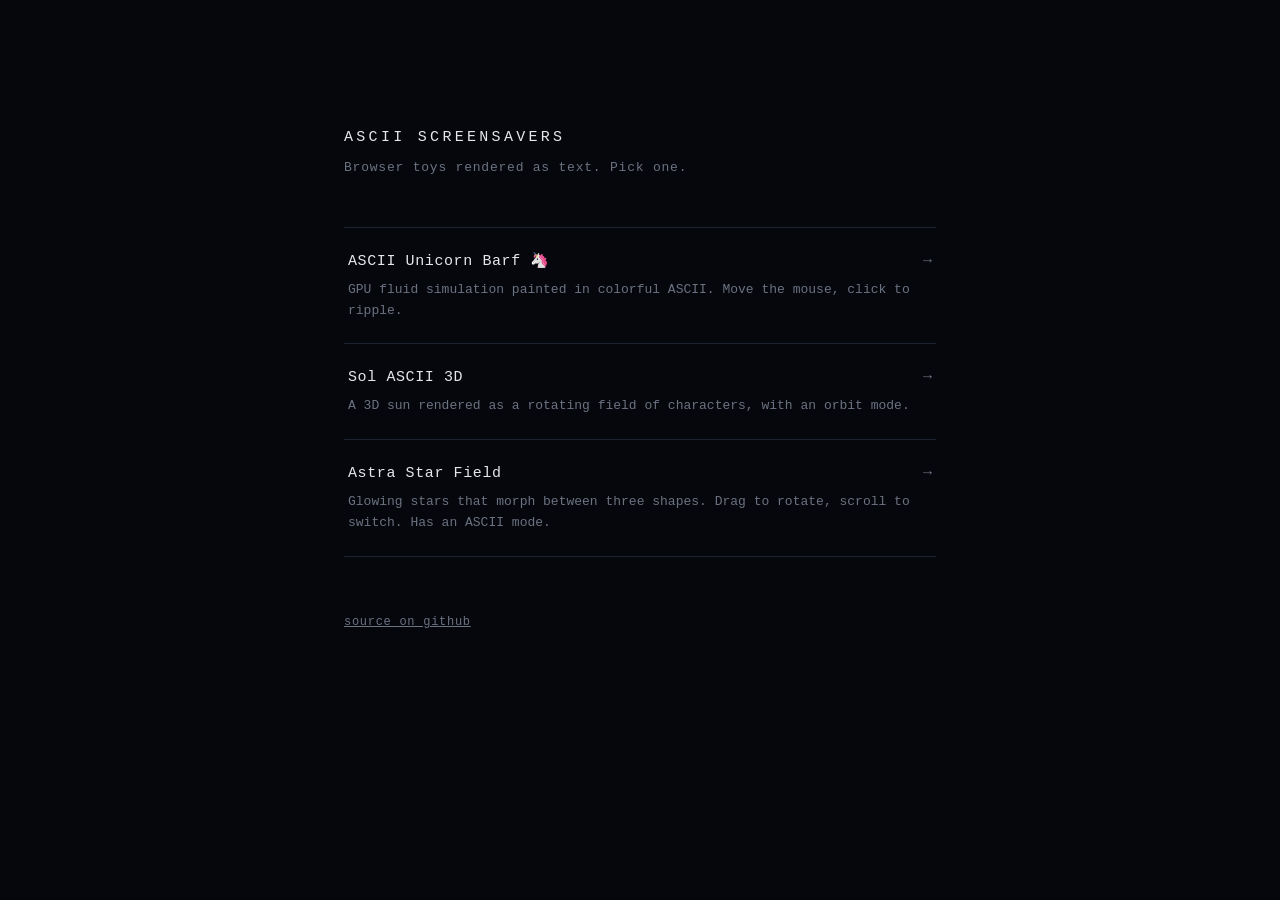
<file: index.html>
<!DOCTYPE html>
<html lang="en">
<head>
  <meta charset="UTF-8" />
  <meta name="viewport" content="width=device-width, initial-scale=1.0" />
  <title>ASCII Screensavers</title>
  <style>
    :root {
      --bg: #05070d;
      --fg: #e5e7eb;
      --dim: #6b7280;
      --line: #1c2230;
      --accent: #7dd3fc;
    }

    * { box-sizing: border-box; }

    html, body {
      margin: 0;
      padding: 0;
      min-height: 100%;
      background: var(--bg);
      color: var(--fg);
      font: 400 15px/1.6 "Courier New", monospace;
    }

    main {
      max-width: 640px;
      margin: 0 auto;
      padding: 14vh 24px 12vh;
    }

    h1 {
      margin: 0;
      font-size: 15px;
      font-weight: 400;
      letter-spacing: 0.22em;
      text-transform: uppercase;
      color: var(--fg);
    }

    .tagline {
      margin: 8px 0 0;
      color: var(--dim);
      font-size: 13px;
      letter-spacing: 0.06em;
    }

    ul {
      list-style: none;
      margin: 48px 0 0;
      padding: 0;
      border-top: 1px solid var(--line);
    }

    li { border-bottom: 1px solid var(--line); }

    a.entry {
      display: block;
      padding: 22px 4px;
      color: inherit;
      text-decoration: none;
      transition: background 0.2s ease, padding-left 0.2s ease;
    }

    a.entry:hover,
    a.entry:focus-visible {
      background: #0b1220;
      padding-left: 14px;
      outline: none;
    }

    .title {
      display: flex;
      align-items: baseline;
      gap: 12px;
    }

    .title .name { letter-spacing: 0.04em; }

    .title .arrow {
      margin-left: auto;
      color: var(--dim);
      transition: color 0.2s ease, transform 0.2s ease;
    }

    a.entry:hover .arrow,
    a.entry:focus-visible .arrow {
      color: var(--accent);
      transform: translateX(4px);
    }

    .desc {
      margin: 6px 0 0;
      color: var(--dim);
      font-size: 13px;
    }

    footer {
      margin-top: 56px;
      color: var(--dim);
      font-size: 12px;
      letter-spacing: 0.06em;
    }

    footer a { color: var(--dim); }

    @media (prefers-reduced-motion: reduce) {
      a.entry, .title .arrow { transition: none; }
    }
  </style>
</head>
<body>
  <main>
    <h1>ASCII Screensavers</h1>
    <p class="tagline">Browser toys rendered as text. Pick one.</p>

    <ul>
      <li>
        <a class="entry" href="animations/ascii-unicorn-barf/">
          <span class="title">
            <span class="name">ASCII Unicorn Barf 🦄</span>
            <span class="arrow">&rarr;</span>
          </span>
          <p class="desc">GPU fluid simulation painted in colorful ASCII. Move the mouse, click to ripple.</p>
        </a>
      </li>
      <li>
        <a class="entry" href="animations/sol-ascii-3d/">
          <span class="title">
            <span class="name">Sol ASCII 3D</span>
            <span class="arrow">&rarr;</span>
          </span>
          <p class="desc">A 3D sun rendered as a rotating field of characters, with an orbit mode.</p>
        </a>
      </li>
      <li>
        <a class="entry" href="animations/astra-star-field/">
          <span class="title">
            <span class="name">Astra Star Field</span>
            <span class="arrow">&rarr;</span>
          </span>
          <p class="desc">Glowing stars that morph between three shapes. Drag to rotate, scroll to switch. Has an ASCII mode.</p>
        </a>
      </li>
    </ul>

    <footer>
      <a href="https://github.com/gil/ascii-unicorn-barf">source on github</a>
    </footer>
  </main>
</body>
</html>
</file>
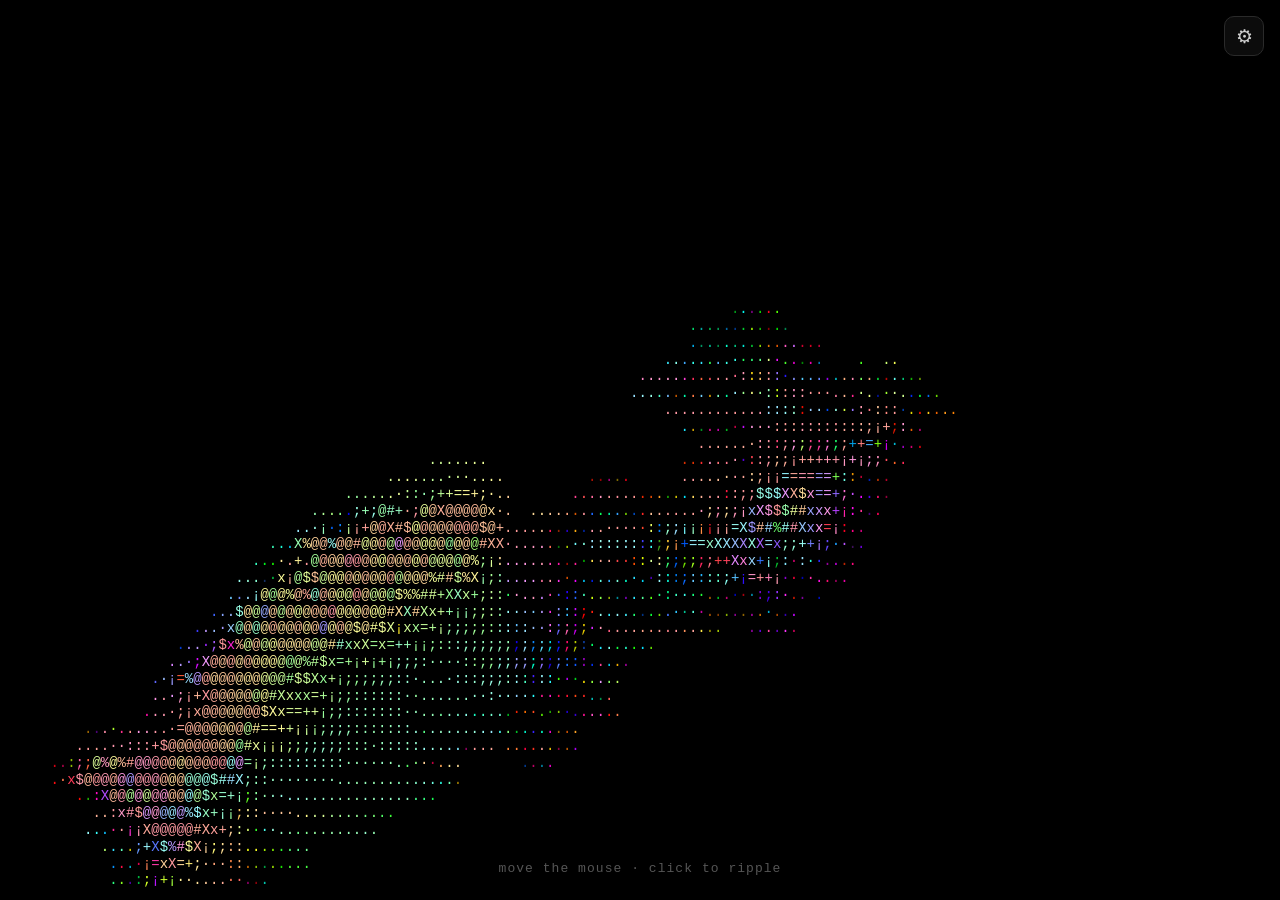
<file: animations/ascii-unicorn-barf/index.html>
<!DOCTYPE html>
<html lang="en">
<head>
  <meta charset="UTF-8" />
  <meta name="viewport" content="width=device-width, initial-scale=1.0" />
  <title>ASCII Unicorn Barf 🦄</title>
  <style>
    html, body {
      margin: 0;
      padding: 0;
      height: 100%;
      background: #000;
      overflow: hidden;
    }
    .ambient-canvas {
      position: fixed;
      inset: 0;
      display: block;
      width: 100vw;
      height: 100vh;
    }
    .hint {
      position: fixed;
      left: 50%;
      bottom: 24px;
      transform: translateX(-50%);
      color: #555;
      font: 400 13px "Courier New", monospace;
      letter-spacing: 0.08em;
      pointer-events: none;
      user-select: none;
      z-index: 2;
    }
  </style>
  <link rel="stylesheet" href="controls.css" />
</head>
<body>
  <canvas class="ambient-canvas"></canvas>
  <div class="hint">move the mouse &middot; click to ripple</div>

  <!-- lib: the whole engine in one class -->
  <script src="fluid-ascii.js"></script>
  <!-- UI: generic settings panel -->
  <script src="controls.js"></script>
  <!-- app: idle demo + instantiate + bind panel -->
  <script src="demo.js"></script>
  <script src="app.js"></script>
</body>
</html>
</file>
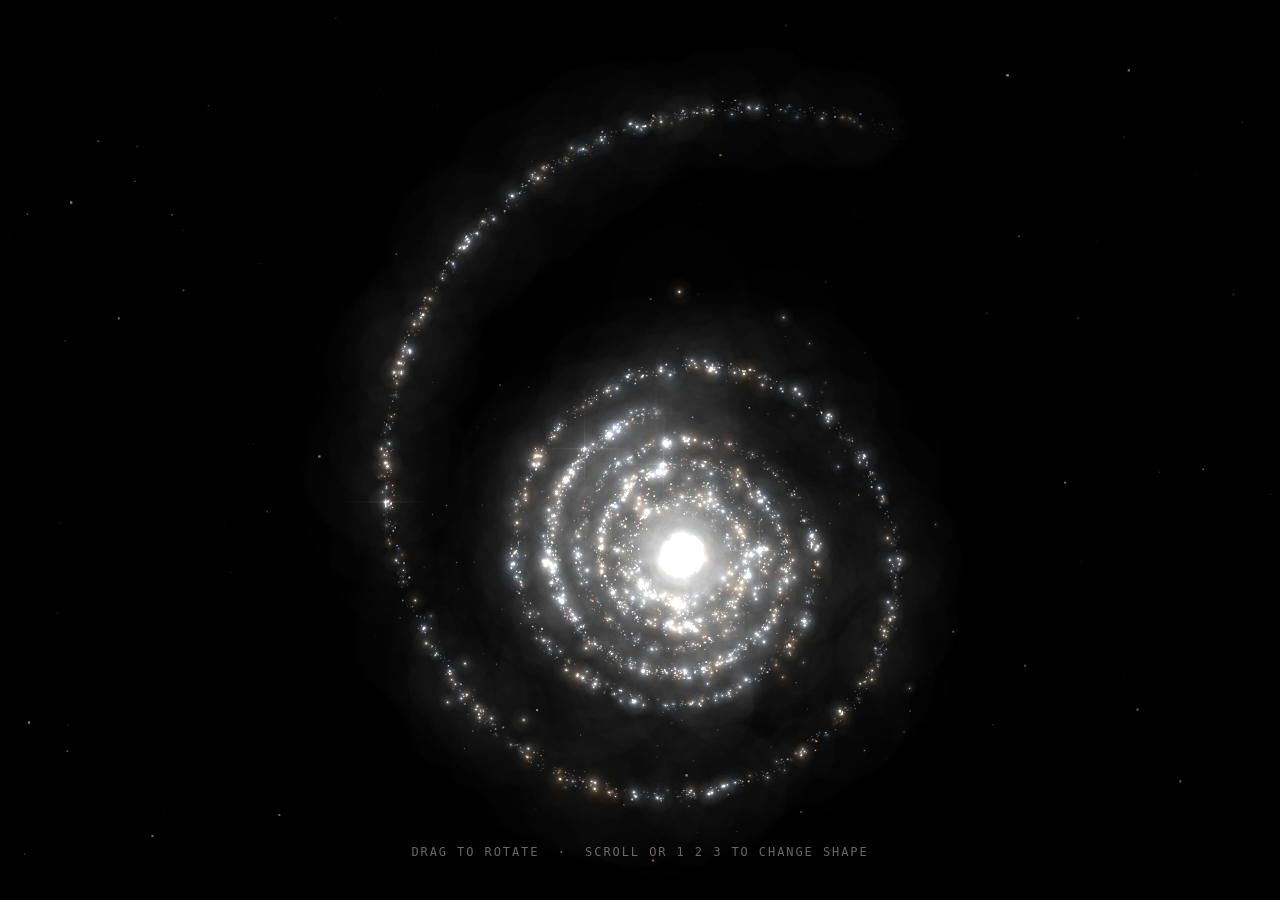
<file: animations/astra-star-field/index.html>
<!doctype html>
<html lang="en" dir="ltr">
<head>
<meta charset="utf-8" />
<meta name="viewport" content="width=device-width, initial-scale=1" />
<title>Astra Star Field</title>
<style>
  html, body { margin: 0; height: 100%; background: #05070d; overflow: hidden; }
  .hint {
    position: fixed; left: 0; right: 0; bottom: 26px; z-index: 10;
    text-align: center; pointer-events: none;
    font: 400 12px/1.6 ui-monospace, SFMono-Regular, Menlo, Consolas, monospace;
    letter-spacing: 0.16em; text-transform: uppercase; color: rgba(255,255,255,0.4);
    transition: opacity 700ms ease;
  }
  .hint.is-hidden { opacity: 0; }
  @media (prefers-reduced-motion: reduce) { .hint { transition: none; } }
</style>
</head>
<body>
  <p class="hint" id="hint">drag to rotate &nbsp;·&nbsp; scroll or 1&thinsp;2&thinsp;3 to change shape</p>
  <script type="module">
    import { AstraStarField } from './astra-star-field.js';
    import { mountControlPanel } from './astra-star-field-panel.js';

    // Zero-config: creates its own DOM and mounts full-viewport.
    const hero = new AstraStarField();
    mountControlPanel(hero);

    const hint = document.getElementById('hint');
    hero.host.addEventListener('astra:interact', () => hint.classList.add('is-hidden'), { once: true });
    setTimeout(() => hint.classList.add('is-hidden'), 9000);
  </script>
</body>
</html>
</file>
<file: animations/ascii-unicorn-barf/controls.css>
.settings-toggle {
  position: fixed;
  top: 16px;
  right: 16px;
  z-index: 10;
  width: 40px;
  height: 40px;
  border-radius: 10px;
  border: 1px solid #2a2a2a;
  background: rgba(18, 18, 18, 0.7);
  color: #cfcfcf;
  font-size: 19px;
  line-height: 1;
  cursor: pointer;
  backdrop-filter: blur(8px);
  transition: background 0.15s ease, transform 0.15s ease, color 0.15s ease, opacity 0.25s ease;
}
.settings-toggle:hover { background: rgba(38, 38, 38, 0.85); color: #fff; }
.settings-toggle.active { color: #fff; transform: rotate(45deg); }
.settings-toggle.hidden { opacity: 0; pointer-events: none; }

.settings-panel {
  position: fixed;
  top: 66px;
  right: 16px;
  z-index: 10;
  width: 288px;
  max-height: calc(100vh - 90px);
  overflow-y: auto;
  padding: 4px 16px 16px;
  border-radius: 12px;
  border: 1px solid #262626;
  background: rgba(14, 14, 14, 0.82);
  backdrop-filter: blur(12px);
  color: #d8d8d8;
  font: 400 12px system-ui, -apple-system, "Segoe UI", sans-serif;
  opacity: 0;
  transform: translateY(-6px);
  pointer-events: none;
  transition: opacity 0.15s ease, transform 0.15s ease;
}
.settings-panel.open { opacity: 1; transform: translateY(0); pointer-events: auto; }

.settings-header {
  position: sticky;
  top: 0;
  display: flex;
  align-items: center;
  justify-content: space-between;
  padding: 12px 0 8px;
  margin-bottom: 4px;
  background: linear-gradient(rgba(14, 14, 14, 0.95), rgba(14, 14, 14, 0.75));
  font-weight: 600;
  letter-spacing: 0.03em;
  color: #fff;
}
.settings-actions {
  display: flex;
  gap: 6px;
}
.settings-btn {
  border: 1px solid #333;
  background: transparent;
  color: #bbb;
  font-size: 11px;
  padding: 4px 10px;
  border-radius: 6px;
  cursor: pointer;
}
.settings-btn:hover { background: #222; color: #fff; }

.settings-group { margin-top: 10px; }
.settings-group h3 {
  margin: 0 0 6px;
  font-size: 10px;
  font-weight: 600;
  text-transform: uppercase;
  letter-spacing: 0.12em;
  color: #7a7a7a;
}

.settings-row { display: block; margin-bottom: 10px; }
.settings-rowhead {
  display: flex;
  align-items: center;
  justify-content: space-between;
  margin-bottom: 4px;
}
.settings-label { color: #cbcbcb; }
.settings-value {
  color: #8f8f8f;
  font-variant-numeric: tabular-nums;
  font-family: "Courier New", monospace;
}

.settings-row input[type="range"] {
  width: 100%;
  height: 4px;
  -webkit-appearance: none;
  appearance: none;
  background: #333;
  border-radius: 3px;
  outline: none;
  cursor: pointer;
}
.settings-row input[type="range"]::-webkit-slider-thumb {
  -webkit-appearance: none;
  appearance: none;
  width: 14px;
  height: 14px;
  border-radius: 50%;
  background: #e8e4df;
  cursor: pointer;
}
.settings-row input[type="range"]::-moz-range-thumb {
  width: 14px;
  height: 14px;
  border: none;
  border-radius: 50%;
  background: #e8e4df;
  cursor: pointer;
}

.settings-checkbox {
  width: 15px;
  height: 15px;
  accent-color: #e8e4df;
  cursor: pointer;
}

.settings-select {
  background: #1c1c1c;
  color: #ddd;
  border: 1px solid #333;
  border-radius: 6px;
  padding: 3px 6px;
  font-size: 11px;
  cursor: pointer;
}
</file>
